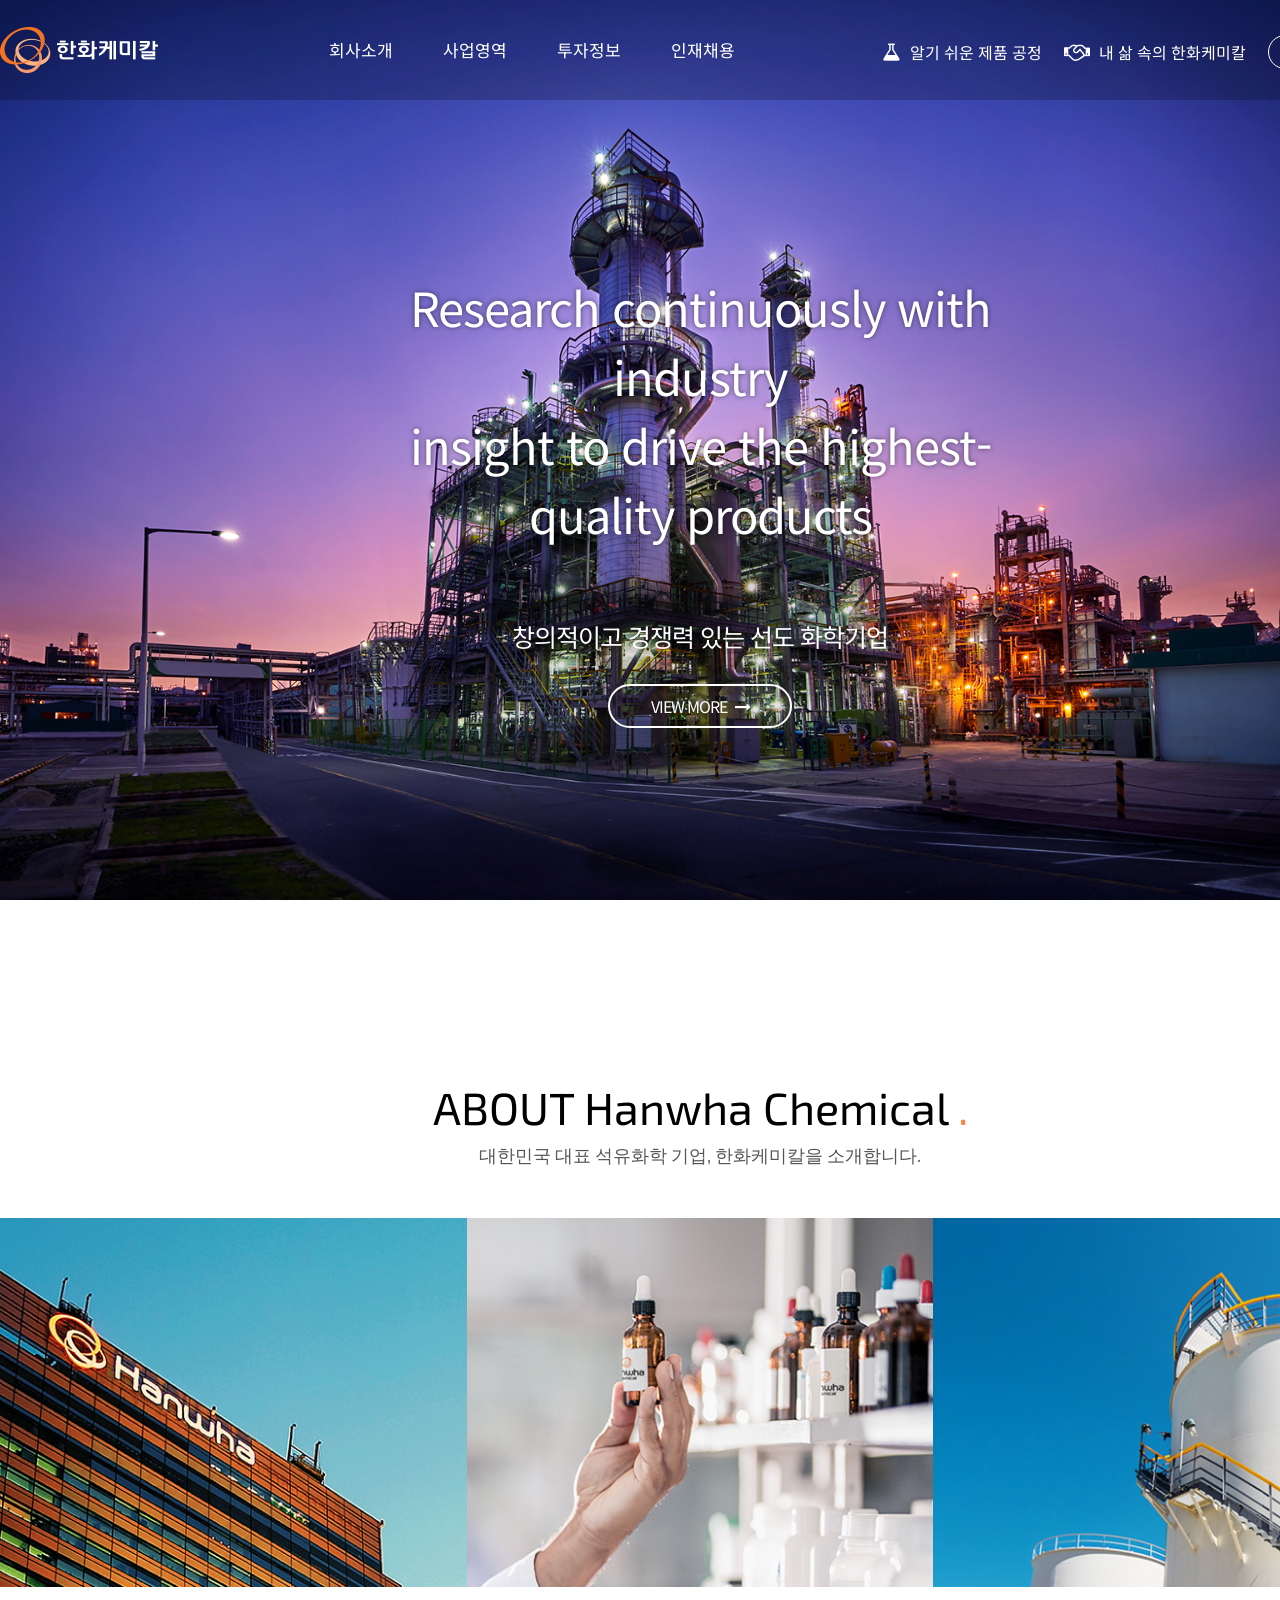
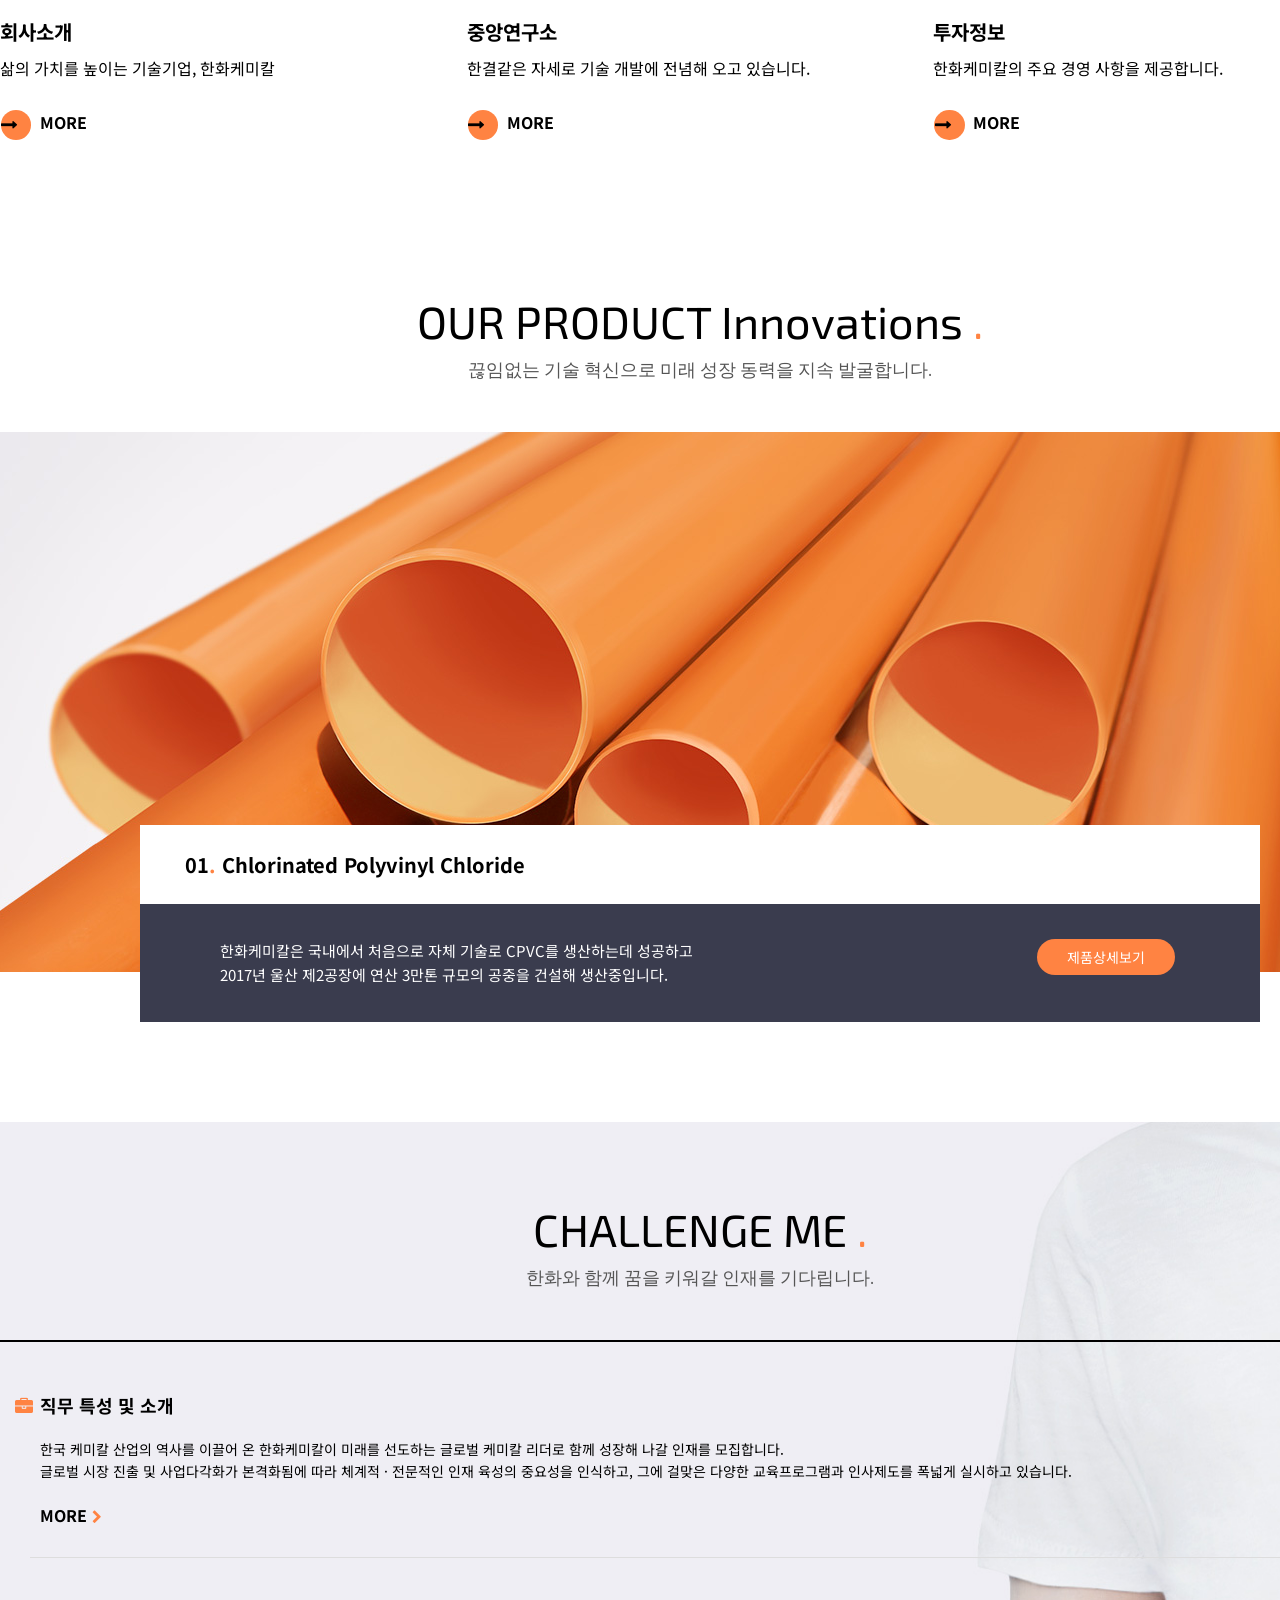
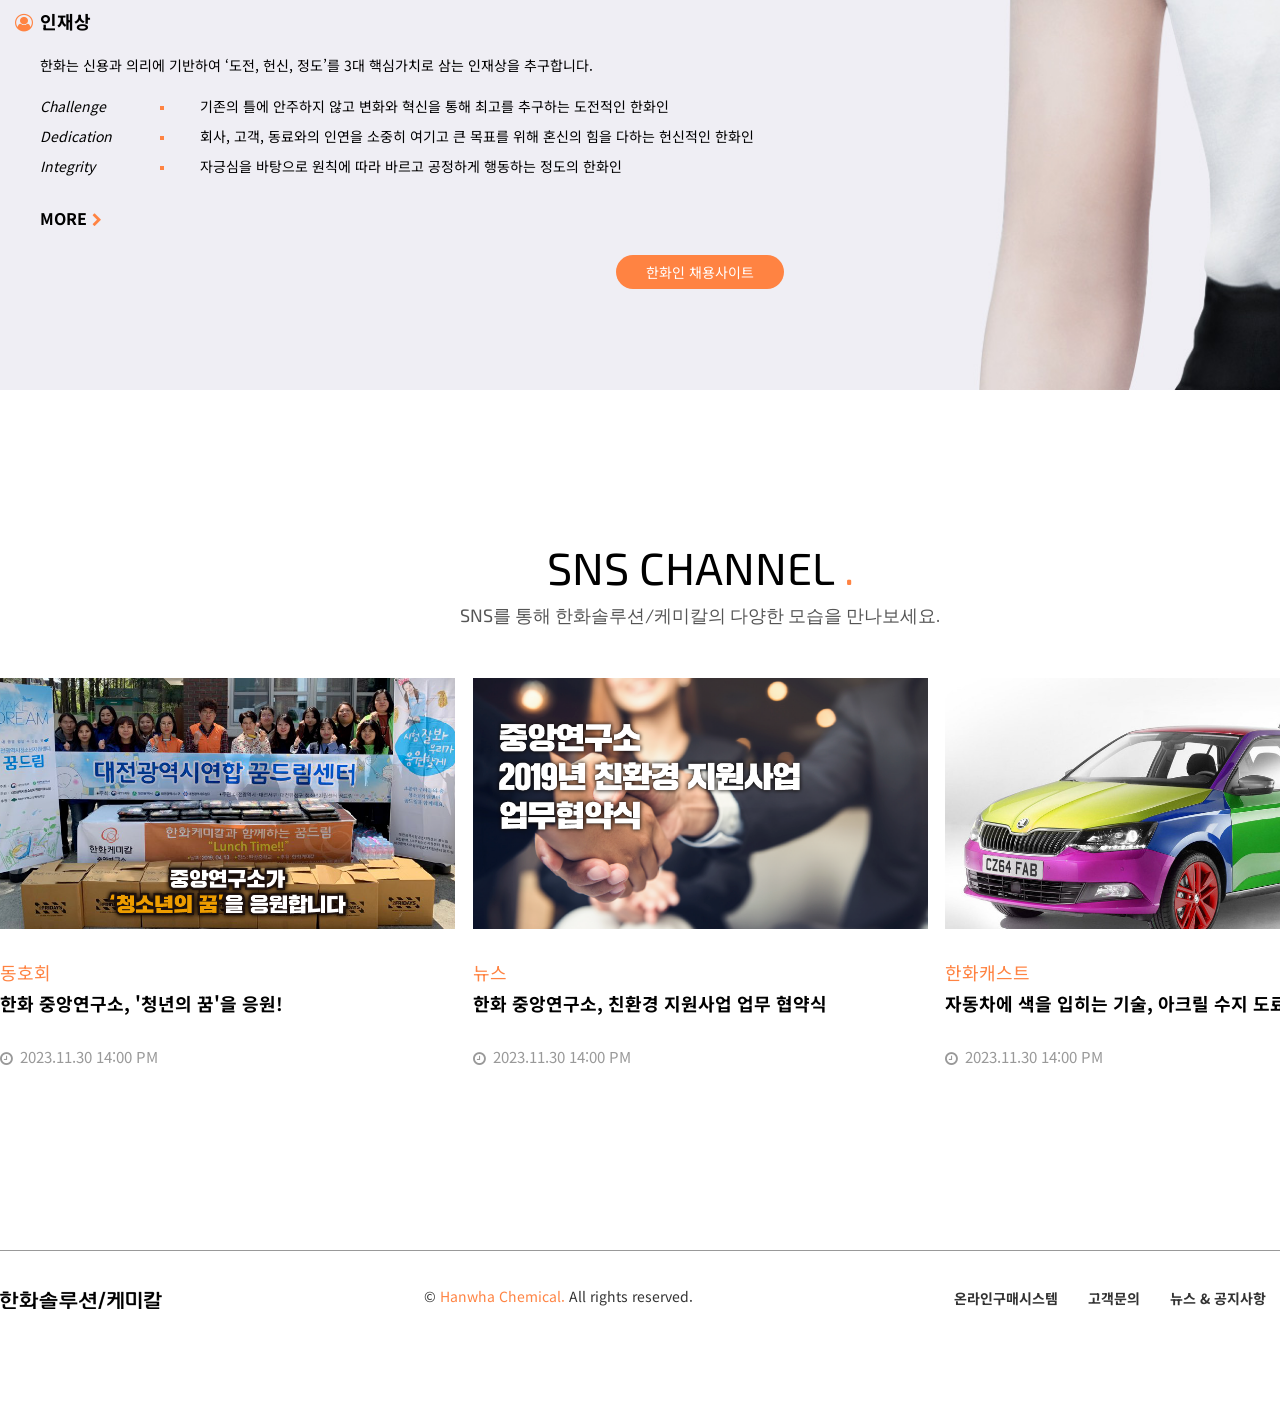
<file: index.html>
<!DOCTYPE html>
<html lang="ko">

<head>
    <meta charset="UTF-8">
    <!-- <meta name="viewport" content="width=device-width, initial-scale=1.0"> -->
    <title> 이름 - 한화케미칼 </title>
    <link rel="stylesheet" href="./css/style.css">
    <link rel="stylesheet" href="./css/font-awesome.min.css">
    <!-- font-awesome 공식사이트 - https://fontawesome.com/ -->
    <!-- wow.js -->
    <link rel="stylesheet" href="https://cdn.jsdelivr.net/npm/animate.css@4.1.1/animate.min.css">
    <script src="https://cdn.jsdelivr.net/npm/wowjs@1.1.2/dist/wow.min.js"></script>
    <script>
        new WOW().init(); // wow객체 만들고 이를 초기화!! 하는 스크립트 코드임.
        // new 키워드 >> 새로운 객체 만들때 사용
        // WOW() : 새로 생성된 wow객체에 .init()이라는 메서드 호출
        // .init() >> 객체 초기화시 사용 
    </script>
</head>

<body>
    <div id="wrap">
        <header>
            <div class="headerInner">
                <!-- logo -->
                <h1 class="logo"><a href="./index.html">
                        <img src="./images/logo.png" alt="한화케미칼 로고"></a>
                </h1>
                <!-- gnb - center menu -->

                <nav class="gnb">
                    <ul>
                        <li><a href="#">회사소개</a></li>
                        <li><a href="#">사업영역</a></li>
                        <li><a href="#">투자정보</a></li>
                        <li><a href="#">인재채용</a></li>
                    </ul>
                </nav>
                <!-- tnb -->
                <nav class="tnb">
                    <ul>
                        <li>
                            <a href="#">
                                <i class="fa fa-flask"></i>
                                알기 쉬운 제품 공정
                            </a>
                        </li>
                        <li>
                            <a href="#">
                                <i class="fa fa-handshake-o"></i>
                                내 삶 속의 한화케미칼
                            </a>
                        </li>
                        <li><a href="#">제품검색
                                <i class="fa fa-flask"></i>
                            </a></li>
                    </ul>
                </nav>
            </div>
        </header>
<!-- ====================================================
    section main 
=======================================================-->
        <section class="main">
            <div class="mainTitle">
                <h2>
                    Research continuously with industry <br>
                    insight to drive the highest-quality products
                </h2>
                <p>
                    창의적이고 경쟁력 있는 선도 화학기업
                </p>
                <!-- 아이콘 -->
                <a href="#" class="view"> VIEW MORE
                    <i class="fa fa-long-arrow-right"></i></a>
            </div>
        </section>

<!-- ==================================================== 
    section about
=======================================================-->
        <section class="about">
            <!-- 각 섹션 제목 -->
            <div class="title">
                <h2> ABOUT Hanwha Chemical <span>.</span></h2>
                <p> 대한민국 대표 석유화학 기업, 한화케미칼을 소개합니다. </p>
            </div>
            <!-- 컨텐츠 -->
            <ul class="wow animate__animated animate__fadeInLeft">
                <!-- 1 -->
                <li>
                    <a href="#">
                        <!-- img -->
                        <p class="scale"><img src="./images/about_1.jpg" alt="회사소개"></p>

                        <!-- text -->

                        <div class="text">
                            <h3>회사소개</h3>
                            <p>삶의 가치를 높이는 기술기업, 한화케미칼</p>
                            <p class="more">MORE</p>
                        </div>
                    </a>
                </li>
                <!-- 2 -->
                <li>
                    <a href="#">
                        <!-- img -->
                        <p class="scale"><img src="./images/about_2.jpg" alt="중앙연구소"></p>

                        <!-- text -->

                        <div class="text">
                            <h3>중앙연구소</h3>
                            <p>한결같은 자세로 기술 개발에 전념해 오고 있습니다.</p>
                            <p class="more">MORE</p>
                        </div>
                    </a>
                </li>
                <!-- 3 -->
                <li>
                    <a href="#">
                        <!-- img -->
                        <p class="scale"><img src="./images/about_3.jpg" alt="투자정보"></p>

                        <!-- text -->

                        <div class="text">
                            <h3>투자정보</h3>
                            <p>한화케미칼의 주요 경영 사항을 제공합니다. </p>
                            <p class="more">MORE</p>
                        </div>
                    </a>
                </li>

            </ul>
        </section>
<!-- ====================================================
    section innovation
=======================================================-->
        <section class="innovation">
            <!-- 각 섹션 제목 -->
            <div class="title">
                <h2> OUR PRODUCT Innovations <span>.</span></h2>
                <p> 끊임없는 기술 혁신으로 미래 성장 동력을 지속 발굴합니다. </p>
            </div>
            <!-- 컨텐츠 -->

            <div class="imgBox wow animate__animated animate__fadeInRight">
                <div class="inner">
                    <h3>01<span>.</span>
                        Chlorinated Polyvinyl Chloride
                    </h3>

                    <div class="bottom">
                        <p>
                            한화케미칼은 국내에서 처음으로 자체 기술로 CPVC를 생산하는데 성공하고 <br>
                            2017년 울산 제2공장에 연산 3만톤 규모의 공중을 건설해 생산중입니다.
                        </p>
                        <a href="#">제품상세보기</a>
                    </div>
                </div>
            </div>
        </section>
<!-- ====================================================
    section me - 인재채용 
=======================================================-->
        <section class="me">
            <!-- 각 섹션 제목 -->
            <div class="title">
                <h2> CHALLENGE ME <span>.</span></h2>
                <p> 한화와 함께 꿈을 키워갈 인재를 기다립니다. </p>
            </div>
            <!-- 컨텐츠 -->
            <div class="list wow animate__animated animate__fadeInLeft">
                <ul>
                    <!-- 1 -->
                    <li>
                        <h3>
                            <span>
                                <i class="fa fa-briefcase"></i>
                            </span>
                            직무 특성 및 소개
                        </h3>
                        <p>
                            한국 케미칼 산업의 역사를 이끌어 온 한화케미칼이 미래를 선도하는 글로벌 케미칼 리더로 함께 성장해 나갈 인재를 모집합니다. <br>
                            글로벌 시장 진출 및 사업다각화가 본격화됨에 따라 체계적 · 전문적인 인재 육성의 중요성을 인식하고, 그에 걸맞은 다양한 교육프로그램과 인사제도를 폭넓게
                            실시하고 있습니다.
                        </p>
                        <!-- more 버튼 -->
                        <a href="#" class="more">
                            MORE
                            <span>
                                <i class="fa fa-chevron-right"></i>
                            </span>
                        </a>
                    </li>
                    <!-- 2 -->
                    <li>
                        <h3>
                            <span>
                                <i class="fa fa-user-circle-o"></i>
                            </span>
                            인재상
                        </h3>
                        <p>
                            한화는 신용과 의리에 기반하여 ‘도전, 헌신, 정도’를 3대 핵심가치로 삼는 인재상을 추구합니다.
                        </p>
                        <!-- 인재상 상세 내용 -->
                        <ul class="in">
                            <!-- 1 -->
                            <li>
                                <em>Challenge</em>
                                <p>기존의 틀에 안주하지 않고 변화와 혁신을 통해 최고를 추구하는 도전적인 한화인</p>
                            </li>
                            <li>
                                <em>Dedication</em>
                                <p>회사, 고객, 동료와의 인연을 소중히 여기고 큰 목표를 위해 혼신의 힘을 다하는 헌신적인 한화인</p>
                            </li>
                            <li>
                                <em>Integrity</em>
                                <p>자긍심을 바탕으로 원칙에 따라 바르고 공정하게 행동하는 정도의 한화인</p>
                            </li>
                        </ul>
                        <!-- more 버튼 -->
                        <a href="#" class="more">
                            MORE
                            <span>
                                <i class="fa fa-chevron-right"></i>
                            </span>
                        </a>
                    </li>
                </ul>
            </div>
            <!-- 한화인 채용사이트 버튼 -->
            <div class="button">
                <a href="#">한화인 채용사이트</a>
            </div>
        </section>
<!-- ====================================================
    section sns
=======================================================-->
        <section class="sns">

            <!-- 각 섹션 제목 -->
            <div class="title">
                <h2> SNS CHANNEL <span>.</span></h2>
                <p> SNS를 통해 한화솔루션/케미칼의 다양한 모습을 만나보세요.</p>
            </div>
            <!-- 컨텐츠 -->
           
                <ul>
                    <!-- 1 -->
                    <li>
                        <a href="#">
                            <!-- img -->
                            <p class="ani"><img src="./images/blog_1.png" alt="청년의 꿈을 응원"></p>
                            <!-- text -->

                            <div class="snsBottom">
                                <p class="color">동호회</p>
                                <p>한화 중앙연구소, '청년의 꿈'을 응원!</p>
                                <p class="time"><span>2023.11.30 14:00 PM</span></p>
                            </div>
                        </a>
                    </li>
                    <!-- 2 -->
                    <li>
                        <a href="#">
                            <!-- img -->
                            <p class="ani"><img src="./images/blog_2.png" alt="친환경 지원사업 업무 협약식"></p>
                            <!-- text -->
                            <div class="snsBottom">
                                <p class="color">뉴스</p>
                                <p>한화 중앙연구소, 친환경 지원사업 업무 협약식</p>
                                <p class="time"><span>2023.11.30 14:00 PM</span></p>
                            </div>
                        </a>
                    </li>
                    <!-- 3 -->
                    <li>
                        <a href="#">
                            <!-- img -->
                            <p class="ani"><img src="./images/blog_3.jpg" alt="자동차에 색을 입히는 기술"></p>
                            <!-- text -->

                            <div class="snsBottom">
                                <p class="color">한화캐스트</p>
                                <p>자동차에 색을 입히는 기술, 아크릴 수지 도료 </p>
                                <p class="time"><span>2023.11.30 14:00 PM</span></p>
                            </div>
                        </a>
                    </li>
                </ul>
           
        </section>
<!-- ====================================================
    footer 
=======================================================-->

        <footer>
            <div class="footerInner">
                <!-- logo -->
                <div class="blogo">
                    <a href="./index.html">
                        <img src="./images/blogo.png" alt="한화케미칼 로고">
                    </a>
                </div>
                <!-- copyright -->
                <div class="copyright">
                    <p>
                        &copy; <a href="mailto:hanwha@hanwha.com">
                            Hanwha Chemical.</a> All rights reserved.
                    </p>
                </div>
                <!-- bottom menu -->
                <div class="blist">
                    <ul>
                        <li><a href="#">온라인구매시스템</a></li>
                        <li><a href="#">고객문의</a></li>
                        <li><a href="#">뉴스 &#38; 공지사항</a></li>
                        <li><a href="#">개인정보처리방침</a></li>
                    </ul>
                </div>
            </div>
        </footer>
    </div>
</body>

</html>
</file>
<file: css/style.css>
@charset "UTF-8";

@import url('https://fonts.googleapis.com/css?family=Exo+2|Noto+Sans+KR');

/* reset */
* { margin: 0; padding: 0; } 
body { font-size: 14px; font-family: 'Noto Sans KR', 'sans-serif'; } 
ul,
li { margin: 0; padding: 0; list-style: none; } 
h1,
h2,
h3,
h4,
h5,
h6 { margin: 0; padding: 0; } 
a { text-decoration: none; color: inherit; } 
/* inherit - 부모의 글자색 상속받기 */
a img { border: none; } 
/* 하위버젼 브라우저에 링크걸린 이미지 줄생김 현상 없애기 */
/* layout */
#wrap { width: 100%;} 
#wrap header { width: 100%; height: 100px; position: fixed; /* 고정 */
 top: 0; left: 0; z-index: 3; /* 순서 */
 background-color: rgba(0, 0, 0, 0.2); } 
#wrap header .headerInner { display: flex; justify-content: space-between; width: 1400px; height: 100%; margin: 0 auto; /* 상하, 좌우 */}
#wrap header .headerInner h1.logo { width: 13%; /* border:1px solid red; */}
#wrap header .headerInner h1.logo img { margin-top: 27px; } 
#wrap header .headerInner .gnb { width: 50%; /* border:1px solid red; */}
#wrap header .headerInner .gnb ul { display: flex; gap: 50px; justify-content: center; margin-top: 27px; width: 100%; } 
#wrap header .headerInner .gnb ul li a { display: block; font-size: 17px; color: #fff; margin-top: 10px; } 
#wrap header .headerInner .gnb ul li a:hover,
#wrap header .headerInner .gnb ul li a:focus { color: #ff8342; } 
/* right menu */
#wrap header .headerInner .tnb { width: 37%; /* border:1px solid red; */}
#wrap header .headerInner .tnb ul { display: flex; justify-content: space-between; align-items: center; margin-top: 15px; } 
#wrap header .headerInner .tnb ul li a { display: block; font-size: 16px; color: #fff; margin-top: 20px; } 
#wrap header .headerInner .tnb ul li a:hover,
#wrap header .headerInner .tnb ul li a:focus { color: #ff8342; } 
/* 아이콘 2종 키우기 */
#wrap header .headerInner .tnb ul li:nth-child(1) a i,
#wrap header .headerInner .tnb ul li:nth-child(2) a i { font-size: 20px; margin-right: 5px; } 
/* 제품검색 둥근사각형 버튼 */
#wrap header .headerInner .tnb ul li:last-child a { display: block; border-radius: 30px; width: 130px; height: 32px; line-height: 32px; transition: .3s; text-align: center; border: 1px solid #fff; } 
#wrap header .headerInner .tnb ul li:last-child a i { margin-left: 5px; } 
/* ========================= main ========================= */
#wrap section.main { background: url("../images/vis_1.jpg")no-repeat center/cover; 
    width: 100%; height: 1000px; position: relative; 
    min-width: 1400px;
     background-attachment: fixed; } 
#wrap section.main .mainTitle { position: absolute; top: 50%; left: 50%; transform: translate(-50%, -50%); text-align: center; color: #fff; text-shadow: 0 0 5px rgba(0, 0, 0, 0.5); /* x, y, 퍼짐, 색 - 투명도 50% */
 letter-spacing: -1px; } 
#wrap section.main .mainTitle h2 { font-size: 47px; margin-bottom: 70px; font-weight: normal; /* 제목 태그 굵기 해제됨 */}
#wrap section.main .mainTitle p { font-size: 25px; margin-bottom: 30px;}
#wrap section.main .mainTitle a.view { display: block; width: 180px; padding: 8px 0; font-size: 16px; margin: 0 auto; border: 2px solid #fff; position: relative; overflow: hidden; /* 마스크처리 */
 border-radius: 40px; } 
#wrap section.main .mainTitle a.view::before { content: ""; width: 0; height: 100%; background-color: rgba(255, 255, 255, 0); position: absolute; top: 0; left: 0; transition: .3s; } 
#wrap section.main .mainTitle a.view:hover::before,
#wrap section.main .mainTitle a.view:focus::before { content: ""; width: 100%; background-color: rgba(255, 255, 255, 0.4); } 
#wrap section.main .mainTitle a.view i { margin-left: 5px; } 
/* ========================= title ========================= */
.title { font-family: 'Exo 2'; color: #000; text-align: center; } 
.title h2 { font-size: 45px; margin-bottom: 10px; font-weight: normal; } 
.title h2 span { color: #ff8342; } 
.title p { color: #555; font-size: 18px; } 
/* ========================= about ========================= */
#wrap section.about { width: 100%; background-color: #fff; padding: 80px 0;
     min-width: 1400px; } 
#wrap section.about ul { width: 1400px; margin: 50px auto; display: flex; } 
#wrap section.about ul li { width: 33.3333%; } 
#wrap section.about ul li a { display: block; } 
/* img */
#wrap section.about ul li a p.scale { width: 100%; height: 369px; overflow: hidden; /* 마스크처리 - 가려짐 */}
#wrap section.about ul li a p.scale img { width: 100%; height: auto; transition: .8s; /* 애니메이션 */}
#wrap section.about ul li a:hover p.scale img { transform: scale(1.2); /* 120% 확대*/}
/* text */
#wrap section.about ul li a .text { padding-top: 30px; } 
#wrap section.about ul li a .text h3 { font-size: 20px; margin-bottom: 10px; } 
#wrap section.about ul li a .text p { font-size: 16px; margin-bottom: 30px; } 
/* round arrow icon */
#wrap section.about ul li a .text p.more { padding-left: 40px; font-weight: bold; position: relative; } 
#wrap section.about ul li a .text p.more:hover { color: rgba(0, 0, 0, 0.5); } 
#wrap section.about ul li a .text p.more::before { content: '\f178'; font-family: FontAwesome; width: 30px; height: 30px; line-height: 30px; background-color: #ff8342; border-radius: 50%; /* 정원 */
 position: absolute; left: 1px; padding-left: 0.4px;}
/* ========================= innovation ========================= */
#wrap section.innovation { width: 100%; margin-bottom: 150px;  min-width: 1400px;} 
#wrap section.innovation .imgBox { width: 1400px; height: 540px; background: url("../images/product_1.jpg")no-repeat center/cover; margin: 50px auto; position: relative; } 
#wrap section.innovation .imgBox .inner { width: 80%; position: absolute; left: 50%; bottom: -50px; transform: translateX(-50%);}
#wrap section.innovation .imgBox .inner h3 { background-color: #fff; font-size: 20px; padding: 25px 45px; } 
#wrap section.innovation .imgBox .inner h3 span { color: #ff8342; } 
#wrap section.innovation .imgBox .inner .bottom { background-color: #3a3c4e; padding: 35px 85px; color: #fff;
 overflow: hidden; /* float 감싸주는 구조 */}
.inner .bottom p { float: left; margin-left: -5px; font-size: 15px; line-height: 1.6; } 
/* 제품상세보기버튼 */
.inner .bottom a { float: right; display: block; background-color: #ff8342; border-radius: 50px; padding: 8px 30px; transition: .5s; } 
.inner .bottom a:hover,
.inner .bottom a:focus { background-color: #f86010; } 
/* ========================= me ========================= */
#wrap section.me { width: 100%; background: url("../images/me.jpg")no-repeat center/cover;
     position: relative; padding: 80px 0; margin-bottom: 150px; 
    min-width: 1400px; } 
#wrap section.me .list { width: 1400px; margin: 50px auto; border-top: 2px solid #000; } 
#wrap section.me .list>ul { padding-left: 30px; } 
#wrap section.me .list>ul>li { padding: 30px 30px 30px 10px; /* 상,오,하,왼 */}
#wrap section.me .list>ul>li:nth-child(1) { border-bottom: 1px solid #ddd; } 
#wrap section.me .list>ul>li h3 { position: relative; margin-top: 20px; margin-bottom: 20px; font-size: 18px; } 
/* 제목 앞의 아이콘들 */
#wrap section.me .list>ul>li h3>span { color: #ff8342; position: absolute; left: -25px; } 
#wrap section.me .list>ul>li>p { line-height: 1.6; margin-bottom: 20px; } 
#wrap section.me .list>ul>li>a.more { display: block; font-weight: bold; position: relative; font-size: 16px; } 
/* 화살표 아이콘 */
#wrap section.me .list>ul>li>a.more span { position: absolute; top: 3px; margin-left: 5px; font-size: 14px; color: #ff8342; } 
#wrap section.me .list>ul>li>a.more:hover { opacity: 0.7; } 
#wrap section.me .list>ul>li>a.more:hover span i { opacity: 0.7; } 
/* 인재상 상세 리스트 */
#wrap section.me .list ul.in { margin-bottom: 30px; } 
#wrap section.me .list ul.in li { margin-bottom: 10px; overflow: hidden; } 
#wrap section.me .list ul.in li em { float: left; width: 12%; } 
#wrap section.me .list ul.in li p { float: left; width: 88%; position: relative; } 
#wrap section.me .list ul.in li p::before { content: ''; position: absolute; top: 10px; left: -40px; width: 4px; height: 4px; background-color: #ff8342; } 
/* 한화인 채용사이트 버튼 */
#wrap section.me .button { position: absolute; left: 50%; top: 750px; transform: translate(-50%, -50%); } 
#wrap section.me .button a { display: block; background-color: #ff8342; padding: 7px 30px; border-radius: 50px; text-align: center; color: #fff; transition: .5s; } 
#wrap section.me .button a:hover,
#wrap section.me .button a:focus { background-color: #f86010; } 
/* ========================= sns ========================= */
#wrap section.sns { width: 100%; height: 650px;
     margin-bottom: 60px; background-color: #fff; min-width: 1400px; } 
#wrap section.sns ul { width: 1400px; margin: 50px auto; display: flex; justify-content: space-between; } 
#wrap section.sns ul li { width: 32.5%; } 
#wrap section.sns ul li a { display: block; width: 100%; height: 100px;}
/* img */
#wrap section.sns ul li a p.ani { width: 100%; height: 251px; overflow: hidden; /* 마스크처리 */
 position: relative; } 
#wrap section.sns ul li a p.ani img { width: 100%; } 
#wrap section.sns ul li a p.ani::before {content: '';width: 100%;height: 0;background-color: rgba(255, 131, 66, 0.8);
   transition: .5s;position: absolute; top: 0; left: 0;}      
#wrap section.sns ul li a:hover p.ani::before {height: 100%;} 
/* 이미지 위의 BLOG 글씨 */
#wrap section.sns ul li a p.ani::after { content: 'BLOG'; opacity: 0; /* 투명도 0%*/
 font-family: 'Exo 2'; color: #fff; font-size: 15px; padding: 5px 30px; border-radius: 50px; transition: .5s; position: absolute; top: 50%; left: 50%; transform: translate(-50%, -50%); border: 1px solid #fff; } 
/* 이미지 위의 BLOG 글씨 */
#wrap section.sns ul li a:hover p.ani::after { opacity: 1; /* 투명도 100%*/}
/* text */
#wrap section.sns ul li a .snsBottom { width: 100%; padding: 30px 0 20px 0; } 
#wrap section.sns ul li a .snsBottom p.color { color: #ff8342; margin-bottom: 5px; font-weight: normal; } 
#wrap section.sns ul li a .snsBottom p { font-weight: bold; font-size: 18px; } 
#wrap section.sns ul li a .snsBottom p.time { font-weight: normal; font-size: 15px; margin-top: 30px; padding-left: 20px; position: relative; color: #999; } 
/* 시계 아이콘 */
#wrap section.sns ul li a .snsBottom p.time::before { content: ' \f017 '; font-family: FontAwesome; font-size: 15px; position: absolute; left: 0; top: 5px; } 
/* ========================= footer ========================= */
#wrap footer { width: 100%; border-top: 1px solid #999; padding: 30px 0 50px 0;  min-width: 1400px; } 
#wrap footer .footerInner { width: 1400px; margin: 0 auto; margin-bottom: 50px; display: flex; justify-content: space-between; } 
#wrap footer .footerInner .blogo img { margin-top: 10px; } 
#wrap footer .footerInner .copyright p { margin-top: 5px; text-align: center; color: #333; } 
#wrap footer .footerInner .copyright p a { color: #ff8342; } 
#wrap footer .footerInner .copyright p a:hover { color: #666; } 
#wrap footer .footerInner .blist ul { display: flex; justify-content: space-between; gap: 30px; /* 추가 */}
#wrap footer .footerInner .blist ul li a { color: #333; margin-top: 7px; display: block; font-weight: bold; } 
#wrap footer .footerInner .blist ul li a:hover { color: #ff8342; } 
/* 개인정보처리방침 */
#wrap footer .footerInner .blist ul li:last-child a { color: #ff8342; } 
#wrap footer .footerInner .blist ul li:last-child a:hover { color: #999; }
</file>
